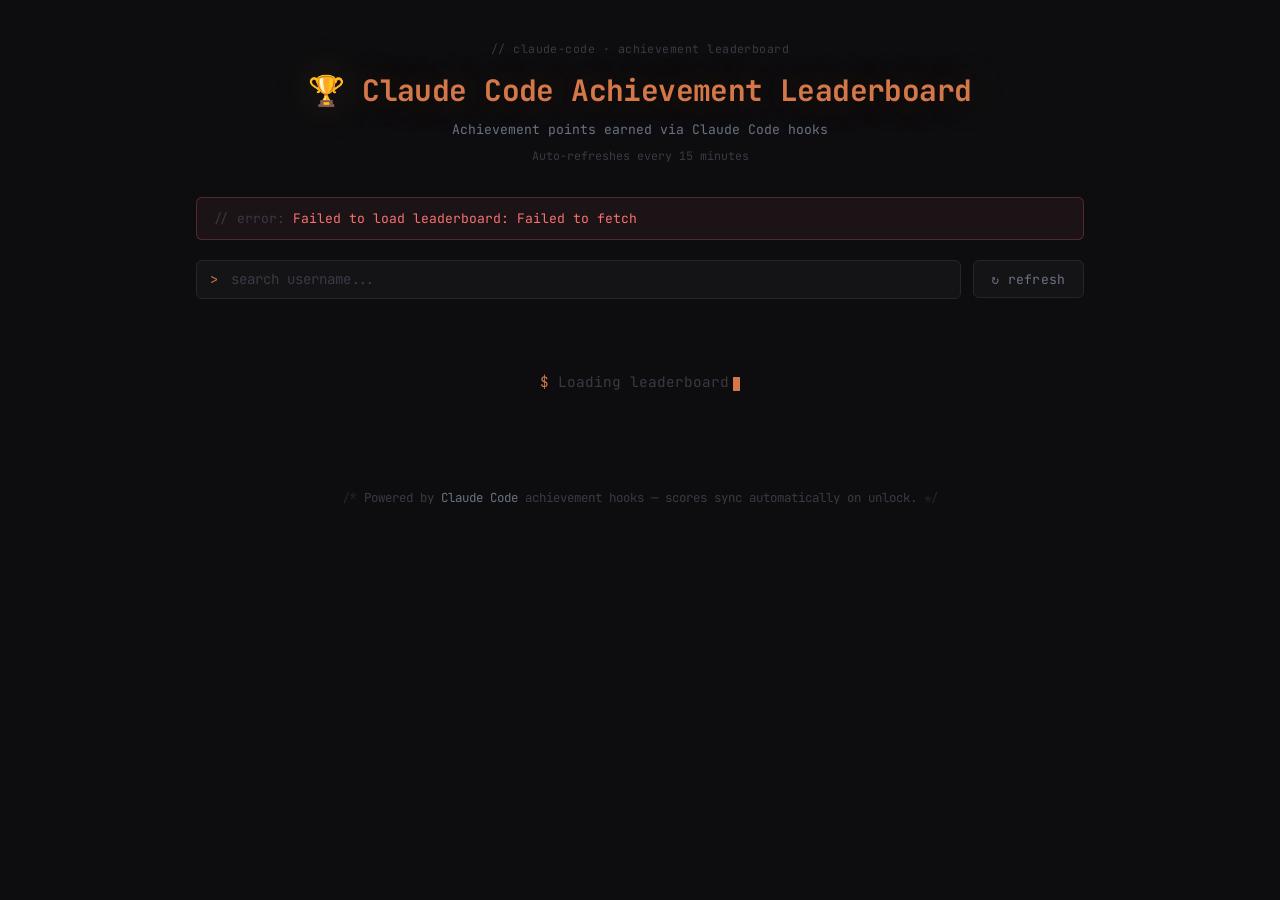
<file: leaderboard-ui/docs/index.html>
<!DOCTYPE html>
<html lang="en">
<head>
    <meta charset="UTF-8">
    <meta name="viewport" content="width=device-width, initial-scale=1.0">
    <title>Claude Code Achievement Leaderboard</title>
    <link rel="stylesheet" href="style.css">
</head>
<body>
    <div class="container">
        <header>
            <h1>🏆 Claude Code Achievement Leaderboard</h1>
            <p class="subtitle">Achievement points earned via Claude Code hooks</p>
            <div id="refresh-info" class="refresh-info">Auto-refreshes every 15 minutes</div>
        </header>

        <div id="status" class="status hidden"></div>

        <div id="stats" class="stats hidden">
            <div class="stat-card">
                <div class="stat-value" id="stat-players">—</div>
                <div class="stat-label">Players</div>
            </div>
            <div class="stat-card">
                <div class="stat-value" id="stat-top-score">—</div>
                <div class="stat-label">Top Score</div>
            </div>
            <div class="stat-card">
                <div class="stat-value" id="stat-total-unlocks">—</div>
                <div class="stat-label">Total Unlocks</div>
            </div>
        </div>

        <div class="controls">
            <div class="search-wrapper">
                <input
                    type="text"
                    id="search-input"
                    placeholder="search username..."
                    autocomplete="off"
                    spellcheck="false"
                />
            </div>
            <button id="refresh-btn" class="refresh-btn">↻ refresh</button>
        </div>

        <div id="loading" class="loading">Loading leaderboard</div>

        <table id="leaderboard" class="leaderboard hidden">
            <thead>
                <tr>
                    <th class="rank-col">#</th>
                    <th>Username</th>
                    <th class="num-col">Score</th>
                    <th class="num-col">Achievements</th>
                    <th class="date-col">Last Active</th>
                </tr>
            </thead>
            <tbody id="leaderboard-body">
            </tbody>
        </table>

        <div id="no-results" class="hidden"></div>

        <div id="empty" class="empty hidden">No scores on the board yet. Start unlocking achievements!</div>

        <footer>
            Powered by <a href="https://github.com/anthropics/claude-code" target="_blank">Claude Code</a>
            achievement hooks &mdash; scores sync automatically on unlock.
        </footer>
    </div>

    <script src="app.js"></script>
</body>
</html>
</file>
<file: leaderboard-ui/docs/style.css>
/* ─── Fonts ──────────────────────────────────────────────────────────────────── */
@import url('https://fonts.googleapis.com/css2?family=JetBrains+Mono:wght@400;600;700&display=swap');

/* ─── Reset & Base ───────────────────────────────────────────────────────────── */
*, *::before, *::after {
    box-sizing: border-box;
    margin: 0;
    padding: 0;
}

:root {
    --bg:          #0d0d0f;
    --bg-card:     #141416;
    --bg-hover:    #1c1c21;
    --bg-header:   #101013;
    --border:      #252530;
    --border-dim:  #1a1a22;
    --accent:      #d4784a;
    --accent-glow: rgba(212, 120, 74, 0.15);
    --accent-dim:  rgba(212, 120, 74, 0.08);
    --text:        #e8e6e1;
    --text-muted:  #6b7280;
    --text-dim:    #3a3a46;
    --gold:        #f5c518;
    --silver:      #c0c0c0;
    --bronze:      #cd7f32;
    --red:         #f87171;
    --font-mono:   'JetBrains Mono', 'Fira Code', 'Cascadia Code', ui-monospace, monospace;
}

body {
    font-family: var(--font-mono);
    background: var(--bg);
    color: var(--text);
    min-height: 100vh;
    line-height: 1.5;
}

/* ─── Layout ─────────────────────────────────────────────────────────────────── */
.container {
    max-width: 920px;
    margin: 0 auto;
    padding: 2.5rem 1rem 4rem;
}

/* ─── Header ─────────────────────────────────────────────────────────────────── */
header {
    text-align: center;
    margin-bottom: 2rem;
}

header::before {
    content: '// claude-code · achievement leaderboard';
    display: block;
    font-size: 0.72rem;
    color: var(--text-dim);
    letter-spacing: 0.04em;
    margin-bottom: 0.75rem;
}

header h1 {
    font-size: 1.85rem;
    font-weight: 700;
    letter-spacing: -0.02em;
    color: var(--accent);
    margin-bottom: 0.4rem;
    text-shadow: 0 0 40px rgba(212, 120, 74, 0.25);
}

.subtitle {
    color: var(--text-muted);
    font-size: 0.82rem;
    margin-bottom: 0.5rem;
}

.refresh-info {
    font-size: 0.73rem;
    color: var(--text-dim);
}

/* ─── Controls Row ───────────────────────────────────────────────────────────── */
.controls {
    display: flex;
    gap: 0.75rem;
    margin-bottom: 1.5rem;
    align-items: center;
}

.search-wrapper {
    flex: 1;
    position: relative;
}

.search-wrapper::before {
    content: '>';
    position: absolute;
    left: 0.9rem;
    top: 50%;
    transform: translateY(-50%);
    color: var(--accent);
    font-size: 0.85rem;
    pointer-events: none;
}

#search-input {
    width: 100%;
    background: var(--bg-card);
    border: 1px solid var(--border);
    border-radius: 6px;
    padding: 0.6rem 0.9rem 0.6rem 2.1rem;
    color: var(--text);
    font-family: var(--font-mono);
    font-size: 0.88rem;
    outline: none;
    transition: border-color 0.15s, box-shadow 0.15s;
}

#search-input::placeholder {
    color: var(--text-dim);
}

#search-input:focus {
    border-color: var(--accent);
    box-shadow: 0 0 0 2px var(--accent-glow);
}

.refresh-btn {
    background: var(--bg-card);
    border: 1px solid var(--border);
    border-radius: 6px;
    padding: 0.6rem 1.1rem;
    color: var(--text-muted);
    font-family: var(--font-mono);
    font-size: 0.82rem;
    cursor: pointer;
    transition: border-color 0.15s, color 0.15s, background 0.15s;
    white-space: nowrap;
    letter-spacing: 0.02em;
}

.refresh-btn:hover {
    border-color: var(--accent);
    color: var(--accent);
    background: var(--accent-dim);
}

.refresh-btn:active {
    opacity: 0.75;
}

.refresh-btn.spinning {
    opacity: 0.45;
    cursor: not-allowed;
}

/* ─── Status / Error ─────────────────────────────────────────────────────────── */
.status {
    padding: 0.65rem 1rem;
    border-radius: 6px;
    margin-bottom: 1.25rem;
    font-size: 0.82rem;
    text-align: left;
}

.status.error {
    background: rgba(248, 113, 113, 0.06);
    border: 1px solid rgba(248, 113, 113, 0.25);
    color: var(--red);
}

.status.error::before {
    content: '// error: ';
    color: var(--text-dim);
}

.hidden {
    display: none !important;
}

/* ─── Stats Row ──────────────────────────────────────────────────────────────── */
.stats {
    display: flex;
    gap: 1rem;
    margin-bottom: 1.75rem;
    justify-content: center;
}

.stat-card {
    background: var(--bg-card);
    border: 1px solid var(--border);
    border-radius: 8px;
    padding: 1rem 2rem;
    text-align: center;
    flex: 1;
    max-width: 200px;
    position: relative;
    overflow: hidden;
}

.stat-card::before {
    content: '';
    position: absolute;
    top: 0;
    left: 0;
    right: 0;
    height: 2px;
    background: linear-gradient(90deg, transparent, var(--accent), transparent);
    opacity: 0.4;
}

.stat-value {
    font-size: 1.75rem;
    font-weight: 700;
    color: var(--accent);
    font-variant-numeric: tabular-nums;
}

.stat-label {
    font-size: 0.7rem;
    color: var(--text-muted);
    text-transform: uppercase;
    letter-spacing: 0.08em;
    margin-top: 0.25rem;
}

/* ─── Loading ────────────────────────────────────────────────────────────────── */
.loading {
    text-align: center;
    color: var(--text-dim);
    padding: 3rem;
    font-size: 0.9rem;
}

.loading::before {
    content: '$ ';
    color: var(--accent);
}

.loading::after {
    content: '';
    display: inline-block;
    width: 7px;
    height: 1em;
    background: var(--accent);
    margin-left: 4px;
    vertical-align: text-bottom;
    animation: blink 1s step-end infinite;
}

@keyframes blink {
    0%, 100% { opacity: 1; }
    50%       { opacity: 0; }
}

/* ─── Empty ──────────────────────────────────────────────────────────────────── */
.empty {
    text-align: center;
    color: var(--text-muted);
    padding: 3rem;
    font-size: 0.88rem;
    background: var(--bg-card);
    border: 1px solid var(--border);
    border-radius: 8px;
}

.empty::before {
    content: '// ';
    color: var(--text-dim);
}

/* ─── Table ──────────────────────────────────────────────────────────────────── */
.leaderboard {
    width: 100%;
    border-collapse: collapse;
    background: var(--bg-card);
    border: 1px solid var(--border);
    border-radius: 8px;
    overflow: hidden;
}

.leaderboard thead {
    background: var(--bg-header);
}

.leaderboard th {
    padding: 0.8rem 1rem;
    text-align: left;
    font-size: 0.7rem;
    font-weight: 600;
    text-transform: uppercase;
    letter-spacing: 0.08em;
    color: var(--text-dim);
    border-bottom: 1px solid var(--border);
}

.rank-col { width: 60px; text-align: center; }
.num-col  { width: 110px; text-align: right; }
.date-col { width: 140px; text-align: right; }

.leaderboard td {
    padding: 0.8rem 1rem;
    border-bottom: 1px solid var(--border-dim);
    font-size: 0.88rem;
    vertical-align: middle;
}

.leaderboard tbody tr:last-child td {
    border-bottom: none;
}

.leaderboard tbody tr:hover {
    background: var(--bg-hover);
}

.leaderboard tbody tr.search-match {
    background: var(--accent-dim);
}

.leaderboard tbody tr.search-match:hover {
    background: var(--accent-glow);
}

/* ─── Rank cells ─────────────────────────────────────────────────────────────── */
.rank-cell {
    text-align: center;
    font-weight: 700;
    font-size: 1rem;
    color: var(--text-dim);
}

tr.rank-1 .rank-cell { color: var(--gold);   font-size: 1.2rem;  }
tr.rank-2 .rank-cell { color: var(--silver); font-size: 1.1rem;  }
tr.rank-3 .rank-cell { color: var(--bronze); font-size: 1.05rem; }

tr.rank-1 td { background: rgba(245, 197, 24,  0.04); }
tr.rank-2 td { background: rgba(192, 192, 192, 0.03); }
tr.rank-3 td { background: rgba(205, 127, 50,  0.03); }

tr.rank-1:hover td,
tr.rank-2:hover td,
tr.rank-3:hover td { background: var(--bg-hover); }

/* ─── Username cell ──────────────────────────────────────────────────────────── */
.username-cell::before {
    content: '@';
    color: var(--text-dim);
    font-size: 0.78em;
    margin-right: 1px;
}

/* ─── Score / Unlock cells ───────────────────────────────────────────────────── */
.score-cell {
    text-align: right;
    font-weight: 700;
    font-variant-numeric: tabular-nums;
    color: var(--accent);
}

.unlock-cell {
    text-align: right;
    font-variant-numeric: tabular-nums;
    color: var(--text-muted);
}

/* ─── Date cell ──────────────────────────────────────────────────────────────── */
.date-cell {
    text-align: right;
    color: var(--text-dim);
    font-size: 0.82rem;
}

/* ─── No-results message ─────────────────────────────────────────────────────── */
#no-results {
    text-align: center;
    color: var(--text-muted);
    padding: 2rem 1rem;
    font-size: 0.88rem;
}

#no-results::before {
    content: '// no match: ';
    color: var(--text-dim);
}

/* ─── Footer ─────────────────────────────────────────────────────────────────── */
footer {
    text-align: center;
    margin-top: 3rem;
    color: var(--text-dim);
    font-size: 0.78rem;
}

footer::before { content: '/* '; color: var(--border); }
footer::after  { content: ' */'; color: var(--border); }

footer a {
    color: var(--text-muted);
    text-decoration: none;
}

footer a:hover {
    color: var(--accent);
}

/* ─── Responsive ─────────────────────────────────────────────────────────────── */
@media (max-width: 600px) {
    header::before { display: none; }
    header h1 { font-size: 1.4rem; }
    .stats { flex-direction: column; align-items: center; }
    .stat-card { max-width: 100%; width: 100%; }
    .date-col { display: none; }
    .leaderboard td.date-cell { display: none; }
    .controls { flex-direction: column; }
    .refresh-btn { width: 100%; text-align: center; }
}
</file>
